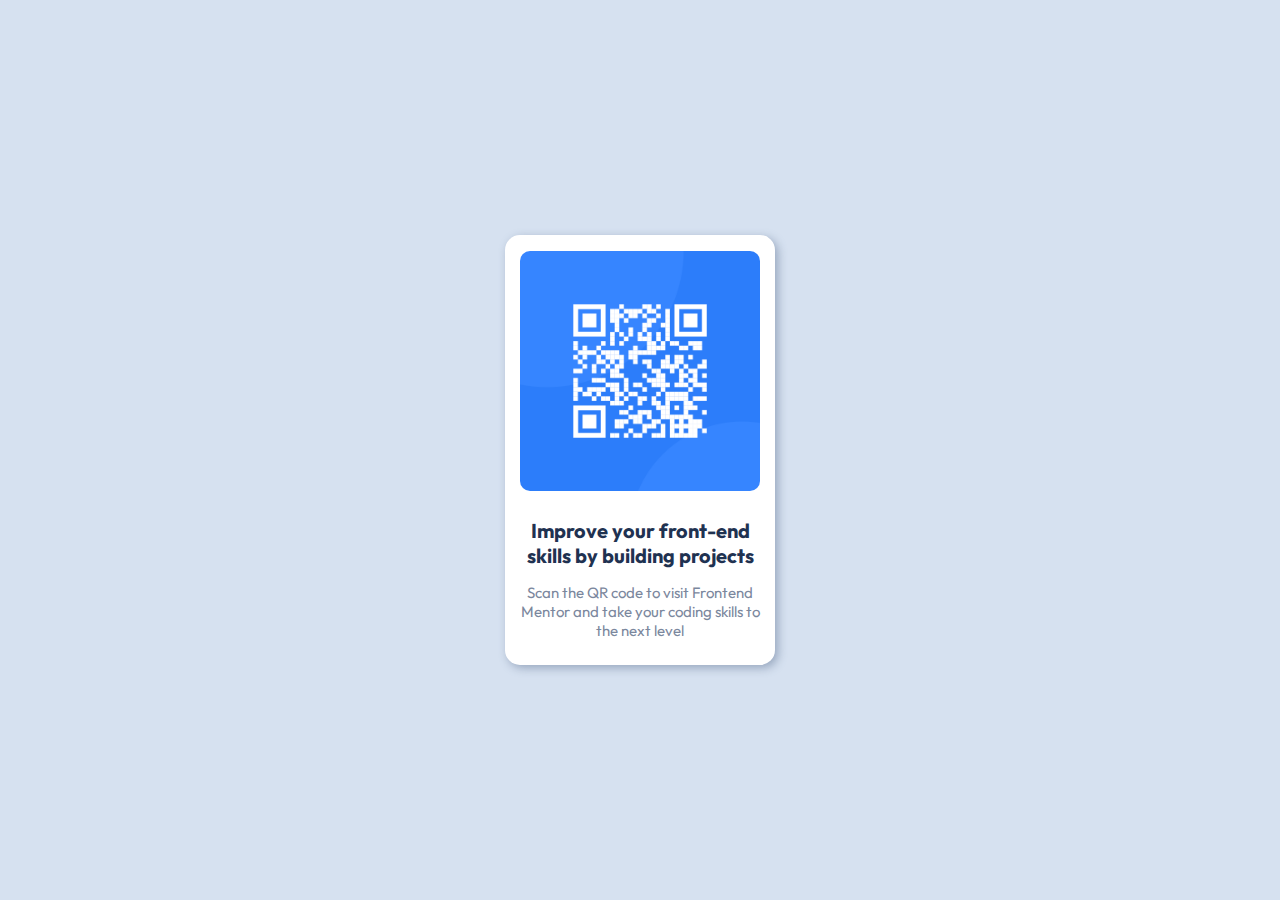
<file: index.html>
<!DOCTYPE html>
<html lang="en">
<head>
  <meta charset="UTF-8">
  <meta name="viewport" content="width=device-width, initial-scale=1.0"> <!-- displays site properly based on user's device -->

  <link rel="icon" type="image/png" sizes="32x32" href="./images/favicon-32x32.png">
  <link rel="stylesheet" href="./Style.css">

  <title>Frontend Mentor | QR code component</title>

</head>
<body>
  <main role="main">
      <img src="./image-qr-code.png" alt="QR Code to redcirected to frontendmento.io">
      <h1>Improve your front-end skills by building projects</h1>
      <p>Scan the QR code to visit Frontend Mentor and take your coding skills to the next level</p>
  </main>
</body>
</html>
</file>
<file: Style.css>
@import url('https://fonts.googleapis.com/css2?family=Outfit:wght@300;400;700&display=swap');

body {
   font-family: 'Outfit', sans-serif;
   text-align: center;
   background-color: #D6E1F0;
   min-height: 100vh;
   margin: 0;
   padding: 0;
   display: flex;
   flex-direction: column;
   justify-content: center;  
   align-items: center;
}

h1 {
    font-size: 20px;
    color: hsl(218, 44%, 22%);
    padding: 0 1em;
}

main {
    min-width: 10vh;
    width: 270px;    
    background-color: white;
    border-radius: 15px;   
    box-shadow: 3px 3px 10px hsla(217, 24%, 44%, 0.491); 
}

main img {
    max-width: 15em;
    min-width: 10em;
    height: auto;
    margin-top: 1em;
    margin-bottom: 10px;
    border-radius: 10px;
}    


p {
    font-size: 15px;
    color: hsl(220, 15%, 55%);
    margin-bottom: 10px;
    padding: 0 1em 1em;
}
</file>
